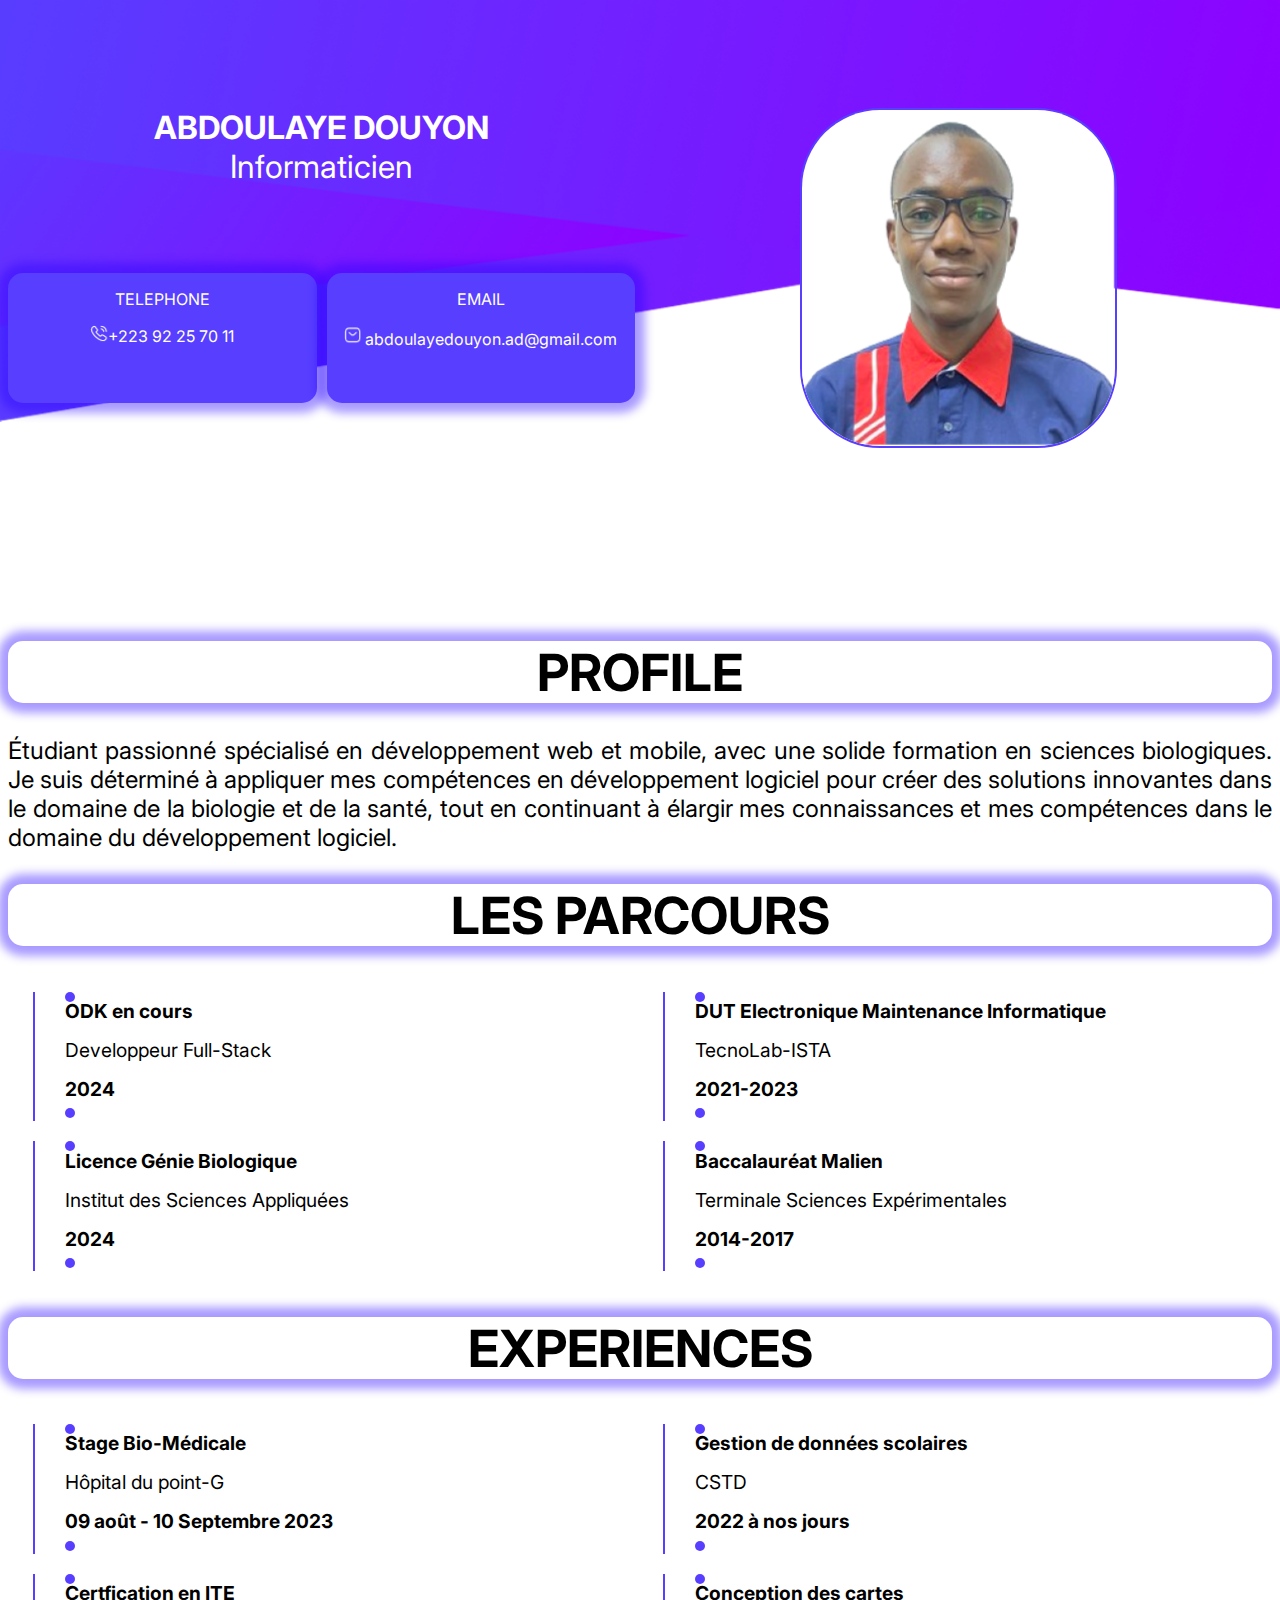
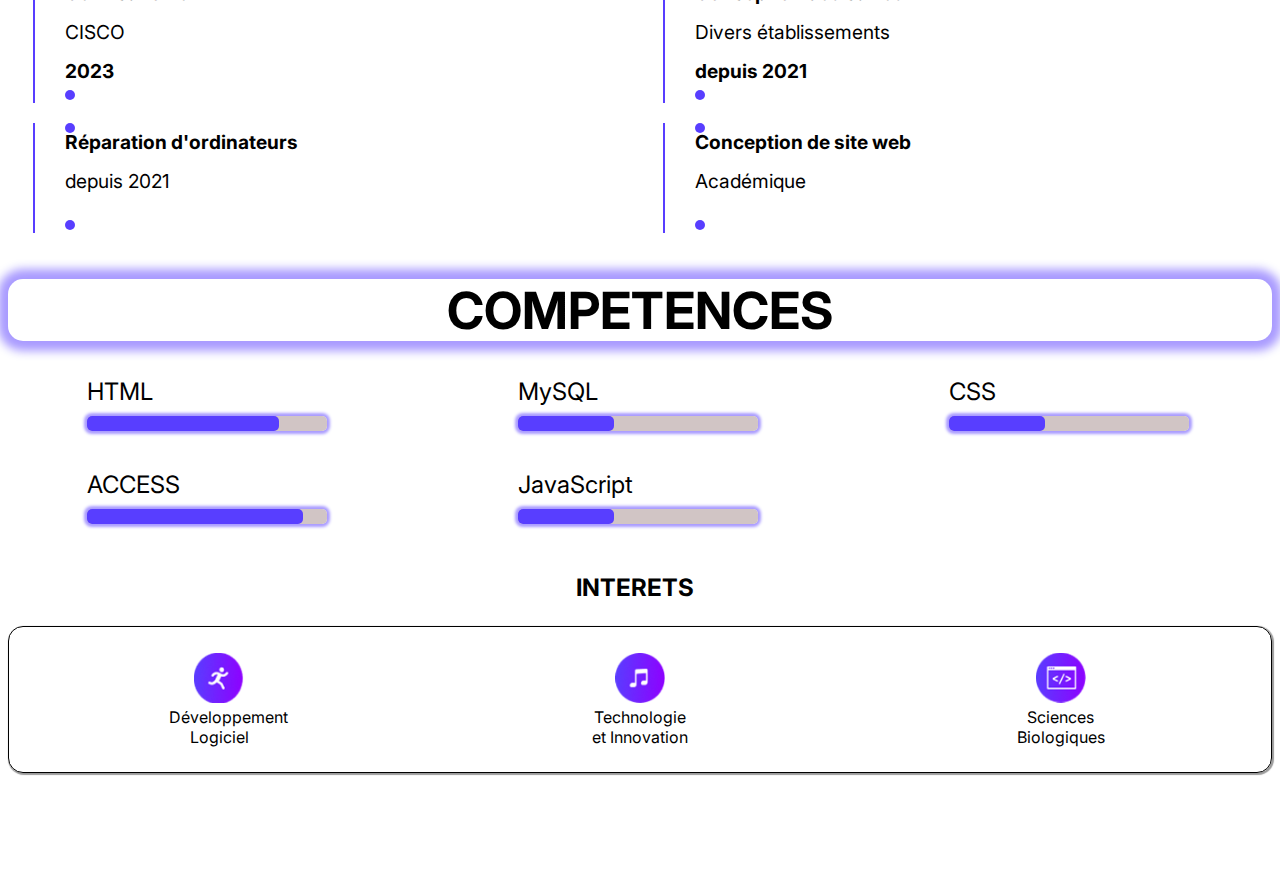
<file: index.html>
<!DOCTYPE html>
<html lang="fr">
<head>
    <meta charset="UTF-8">
    <meta name="viewport" content="width=device-width, initial-scale=1.0">
    <title>
        CV_Abdoulaye_DOUYON
    </title>
    <link rel="stylesheet" href="./css/style.css">
    <!-- <link rel="stylesheet" href="./css/style768.css">
    <link rel="stylesheet" href="./css/style620.css"> -->
    <link href='https://fonts.googleapis.com/css?family=Inter' rel='stylesheet'>
</head>
<body>
    <div id="">
        <header>
            <div class="entete">
                <div class="entete_item bloc_info">
                    <div class="bloc_info_item">
                        <span class="Pren_Nom">
                            ABDOULAYE DOUYON
                        </span><br>
                        <span class="Profession">
                            Informaticien
                        </span>
                    </div>
                    <div class="bloc_info_item contact_container">
                        <div class="contact_item">
                            <p>TELEPHONE</p>
                            <p><img src="./images/phone.png" alt="telephone" class="icon_phone">+223 92 25 70 11</p>
                        </div>
                        <div class="contact_item email">
                            <p>EMAIL</p>
                            <p><img src="./images/email.png" alt="email" class="icon_mail"> abdoulayedouyon.ad@gmail.com</p>
                        </div>
                    </div>
                </div>
                <div class="entete_item bloc_image">
                    <span class="photo">
                        <img src="./images/Image1.png" alt="Photo de profil">
                    </span>
                </div>
            </div>                                  
                
            </div>
        </header>
        <main>
            <!--PROFILE-->
            <!--PROFILE-Entete-->
            <div class="titre">
                PROFILE
            </div>
            <!--PROFILE-texte-->
            <div class="text_profil">
                Étudiant passionné spécialisé en développement web et mobile, 
                avec une solide formation en sciences biologiques. 
                Je suis déterminé à appliquer mes compétences en développement logiciel 
                pour créer des solutions innovantes 
                dans le domaine de la biologie et de la santé, 
                tout en continuant à élargir mes connaissances 
                et mes compétences dans le domaine du développement logiciel.
            </div>
            <!--PARCOURS-->
            <!--PARCOURS-Entete-->
            <div class="titre">
                LES PARCOURS
            </div>
            <!--bloc div pour mettre les barres verticales a gauche des items(PARCOURS)-->
            <div class="trait"></div>
            <div class="trait_right"></div>
            <!--Utilisation de grid pour diviser "container"en deux colonnes et des items pour chaque parcours-->
            <div class="container">
                <div class="item">
                    <p class="parcour_titre">ODK en cours</p> <br>
                    <p class="parcour_cont">Developpeur Full-Stack</p><br>
                    <p class="parcour_titre">2024</p>
                </div>
                <div class="item">
                    <p class="parcour_titre">DUT Electronique Maintenance Informatique</p> <br>
                    <p class="parcour_cont">TecnoLab-ISTA</p><br>
                    <p class="parcour_titre">2021-2023</p>
                </div>
                <div class="item">
                    <p class="parcour_titre">Licence Génie Biologique</p> <br>
                    <p class="parcour_cont">Institut des Sciences Appliquées</p><br>
                    <p class="parcour_titre">2024</p>
                </div>
                <div class="item">
                    <p class="parcour_titre">Baccalauréat Malien</p> <br>
                    <p class="parcour_cont">Terminale Sciences Expérimentales</p><br>
                    <p class="parcour_titre">2014-2017</p>
                </div>
            </div>
            <!--EXPERIENCES-->
            <!--EXPERIENCES-Entete-->
            <div class="titre">
                EXPERIENCES
            </div>
            <!--bloc div pour mettre les barres verticales a gauche des items(EXPERIENCES)-->
            <div class="trait2"></div>
            <div class="trait2_2"></div>
            <div class="trait2_right"></div>
            <div class="trait2_2_right"></div>
            <!--Utilisation de grid pour diviser "container"en deux colonnes et des items pour chaque experience-->
            <div class="container">
                <div class="item">
                    <p class="parcour_titre">Stage Bio-Médicale</p> <br>
                    <p class="parcour_cont">Hôpital du point-G</p><br>
                    <p class="parcour_titre">09 août - 10 Septembre 2023</p>
                </div>
                <div class="item">
                    <p class="parcour_titre">Gestion de données scolaires</p> <br>
                    <p class="parcour_cont">CSTD</p><br>
                    <p class="parcour_titre">2022 à nos jours</p>
                </div>
                <div class="item">
                    <p class="parcour_titre">Certfication en ITE</p> <br>
                    <p class="parcour_cont">CISCO</p><br>
                    <p class="parcour_titre">2023</p>
                </div>
                <div class="item">
                    <p class="parcour_titre">Conception des cartes</p> <br>
                    <p class="parcour_cont">Divers établissements</p><br>
                    <p class="parcour_titre">depuis 2021</p>
                </div>
                <div class="item">
                    <p class="parcour_titre">Réparation d'ordinateurs</p> <br>
                    <p class="parcour_cont">depuis 2021</p><br>
                    <p class="parcour_titre"></p>
                </div>
                <div class="item">
                    <p class="parcour_titre">Conception de site web</p> <br>
                    <p class="parcour_cont">Académique</p><br>
                    <p class="parcour_titre"></p>
                </div>
            </div>
            <!--COMPETENCES-->
            <!--COMPETENCES-Entete-->
            <div class="titre">
                COMPETENCES
            </div><br>
            <!--les competences-->
            <div class="competence_container">
                <div class="competence_item">
                    <p>HTML</p><progress value="80" max="100">HTML</progress>
                </div>
                <div class="competence_item">
                    <p>MySQL</p><progress value="40" max="100">HTML</progress>
                </div>
                <div class="competence_item">
                    <p>CSS</p><progress value="40" max="100">HTML</progress>
                </div>
                <div class="competence_item">
                    <p>ACCESS</p><progress value="90" max="100">HTML</progress>
                </div>
                <div class="competence_item">
                    <p>JavaScript</p><progress value="40" max="100">HTML</progress>
                </div>
            </div>
        </main>
        <footer>
            <!--Interet-->
            <p class="titre_interet">INTERETS</p>
            <div class="interet">
                <div class="int"><img src="./images/sport.png" alt="sport" class="img_interet">  Développement Logiciel</div>
                <div class="int"><img src="./images/musique.png" alt="musique" class="img_interet">  Technologie et Innovation</div>
                <div class="int"><img src="./images/code.png" alt="code" class="img_interet">  Sciences Biologiques</div>
            </div>
        </footer>
    </div>
</body>
</html>
</file>
<file: css/style.css>
body{
    padding-top: 100px;
    padding-bottom: 100px;
    font-family: 'Inter';
}
:root {
    --couleur-principale: #583EFF; /* Définition de la variable --couleur-principale */
}
header{
    margin-bottom: 15%;
}
main{
    padding-bottom: 25px;
}
/***********************************************************************************************/
/*Styles pour la partie main*/
.titre{
    border-radius: 15px;
    width: auto;
    text-align: center;
    box-shadow: 0px 0px 10px 10px rgba(38, 0, 255, 0.397);
    font-weight: bold;
    margin-bottom: 7.5px;
    margin-top: 7.5px;
    /* font-size: 200%; */
    font-size: 4vw;
}
.text_profil{
    text-align: justify;
    font-size: 12px;
    padding-bottom: 5px;
    padding-top: 5px;
    font-size: 150%;
    padding-top: 25px;
    padding-bottom: 25px;
}
.parcour_titre{
    font-weight: bold;
    font-size: 120%;
    word-wrap: break-word;
}
.parcour_cont{
    font-size: 120%;
}
.container{
    display: grid;
    grid-template-columns: 1fr 1fr;
    grid-template-rows: auto;
    grid-gap: 20px;
    padding-left: 25px;
    padding-top: 3%;
    padding-bottom: 3%;
}
.item::before{
    content: '';
    position: absolute; 
    width: 10px; 
    height: 10px;
    background-color: var(--couleur-principale); 
    border-radius: 50%;
    
}
.item::after{
    content: '';
    position: absolute; 
    width: 10px; 
    height: 10px;
    background-color: var(--couleur-principale); 
    border-radius: 50%;
}
.item{
    padding-bottom: 13px;
    line-height: 2%;
    border-left: 2px solid var(--couleur-principale);
    padding-left: 5%;
}
/*Styles des compétences*/
.competence_container{
    display: grid;
    grid-template-columns: 1fr 1fr 1fr 1fr 1fr;
    line-height: 5px;
    font-size: 9px;
    font-size: 150%;
    gap: 30px;
    place-items: center;
}
.competence_item{
    line-height: 0px;
    width: auto;
}
/* Styles pour le conteneur de la barre de niveau */
progress {  
    
    height: 15px; 
    border: none; 
    border-radius: 5px; 
    background-color: #f2f2f2; 
    margin-right: 4px;
    box-shadow: 0px 0px 3px 3px rgba(38, 0, 255, 0.397);
}
/* Styles pour la barre de niveau remplie */
progress::-webkit-progress-value {
    background-color: var(--couleur-principale);
    border-radius: 5px;
}
/* Styles pour la barre de niveau non remplie */
progress::-webkit-progress-bar {
    background-color: #d1c5c5;
    border-radius: 5px;
}
/***********************************************************************************************/
/*Styles pour la partie footer*/
.interet{
    display: grid;
    grid-template-columns: 1fr 1fr 1fr;
    grid-template-rows: auto;
    border: 1px solid;
    text-align: center;
    box-shadow: 1px 1px 1px 1px rgba(0, 0, 0, 0.397);
    border: 1px solid;
    place-items: center;
    width: auto;
    border-radius: 15px;
    padding-top: 2%;
    padding-bottom: 2%;
}
.titre_interet{
    padding-right: 10px; 
    font-weight: bold; 
    /* grid-row: 1 / span 3; 
    grid-column: 1 / span 3; */
    font-size: 150%;
    text-align: center;
}
.int{
    width: 100px;
    padding-right: 0px;
    text-align: center;
}
.img_interet{
    width: 50px;
    height: 50px;
}
/********************************************************************************************************************************************************/
.entete{
    display: grid;
    grid-template-columns: 1fr 1fr;
    grid-template-rows: auto;
    grid-gap: 10px;
    font-family: 'Inter';
}
body{
    background-image: url('./fond_bleu.png');
    background-repeat: no-repeat;
    background-size: contain;
}
.bloc_info{
    display: grid;
    grid-template-columns: 1fr;
    grid-template-rows: auto auto;
    grid-gap: 10px;
    color: white;
}
.bloc_info_item{
    text-align: center;
    font-size: 100%;
}
.bloc_info_item span{
    font-size: 200%;
}
.Pren_Nom{
    font-weight: bold;
}
.Profession{
    font-size: 12px;
}
.contact_container{
    display: grid;
    grid-template-columns: 1fr 1fr;
    grid-template-rows: auto auto;
    grid-gap: 10px;
    color: white;
}
.bloc_image{
    text-align: center;
}
.photo img{
    border: 2px var(--couleur-principale) solid;
    border-radius: 80px;
    width: 50%;
}


@media (max-width: 700px){
    .entete{
        grid-template-columns: 1fr;
    }
    body{
        background-image: url('./fond_bleu.png');
        background-repeat: no-repeat;
        background-size: auto;
    }
    .photo img{
        border: 2px var(--couleur-principale) solid;
        border-radius: 35%;
        box-shadow: 0px 0px 10px 10px rgba(38, 0, 255, 0.397);
        margin-top: 20px;
    }
    .contact_item{
        border-radius: 15px;
        box-shadow: 0px 0px 5px 5px rgba(0, 0, 0, 0.397);
    }
    .container{
        grid-template-columns: 1fr;
    }
    .competence_container{
        grid-template-columns: 1fr;
    }
    
}

@media (min-width: 700px) and (max-width: 1390px){
    .contact_item{
        background-color: var(--couleur-principale);
        border-radius: 15px;
        box-shadow: 0px 0px 10px 10px rgba(38, 0, 255, 0.397);
    } 
}
@media (max-width: 700px){
    .contact_container{
        grid-template-columns: 1fr;
    }
    .email{
        background-color: var(--couleur-principale);
    }
    
}
@media (max-width: 1346px){
    .competence_container{
        grid-template-columns: 1fr 1fr 1fr;
    }
}
@media (max-width: 800px){
    .competence_container{
        grid-template-columns: 1fr 1fr;
    }
}
@media (max-width: 530px){
    .competence_container{
        grid-template-columns: 1fr;
    }
}
@media (max-width: 390px){
    .interet{
        grid-template-columns: 1fr;
    }
}
@media (max-width: 260px){
    progress {
        width: 150px;
    }
    /* Styles pour la barre de niveau remplie */
    progress::-webkit-progress-value {
        background-color: var(--couleur-principale);
        border-radius: 5px;
    }
    /* Styles pour la barre de niveau non remplie */
    progress::-webkit-progress-bar {
        background-color: #d1c5c5;
        border-radius: 5px;
        font-size: 4vw;
    }
}
</file>
<file: css/style768.css>
:root {
    --couleur-principale: #583EFF; /* Définition de la variable --couleur-principale */
}
/* Responsivité */

@media (max-width: 768px) {
    #PageA4 {
        width: 90%; 
        height: auto; 
        padding: 15px; 
    }
    .container {
        display: block;
        border-left: 2px var(--couleur-principale) solid;
    }
    .item{
        padding: 25px;
        box-shadow: 0px 0px 2px 2px rgba(2, 37, 235, 0.397);
        margin-bottom: 35px;
        border-radius: 15px;
    }
    .trait{
        display: none;
    }
    /*Deuxieme trait Stage BM - ITE*/
    .trait2{
        display: none;
    }
    /*Leurs points en haut*/
    .trait::before,
    .trait2::before{
        display: none;
    }
    /*Leurs points en bas*/
    .trait::after,
    .trait2::after{
        display: none;
    }
    /*Troisieme trait ITE - Reparation d'ordinateurs*/
    .trait2_2{
        display: none;
    }
    /*Le point en bas*/
    .trait2_2::after{
        display: none;
    }
    /*Les traits et points à droite*/
    .trait_right{
        display: none;
    }
    .trait2_right{
        display: none;
    }
    .trait2_2_right{
        display: none;
    }
    .trait2_2_right::after{
        display: none;
    }
    .trait_right::before,
    .trait2_right::before{
        display: none;
    }
    .trait_right::after,
    .trait2_right::after{
        display: none;
    }
}
</file>
<file: css/style620.css>
:root {
    --couleur-principale: #583EFF; /* Définition de la variable --couleur-principale */
}
@media (max-width: 620px) {
    .identi{
        color: white;
    }
    .Pren_Nom{
        font-weight: bold;
        font-size: 20px;
        position: relative;
        top: 20px;
    }
    .Profession{
        font-size: 12px;
        position: relative;
        top: 20px;
    }
    .contact{
        color: white;
        background-color: var(--couleur-principale);
        border-radius: 50px;
    }
    .contact1{
        font-size: 9px;    
    }
    table{
        width: 300px;
    }
    .contact2{
        font-size: 6px;
    }
    .icon_phone{
        width: 15px;
        height: 15px;
        position: relative;
        top: 30px;
        right: 15px;
    }
    .icon_mail{
        width: 15px;
        height: 15px;
        position: relative;
        top: 30px;
        left: 92px;
    }
}
</file>
